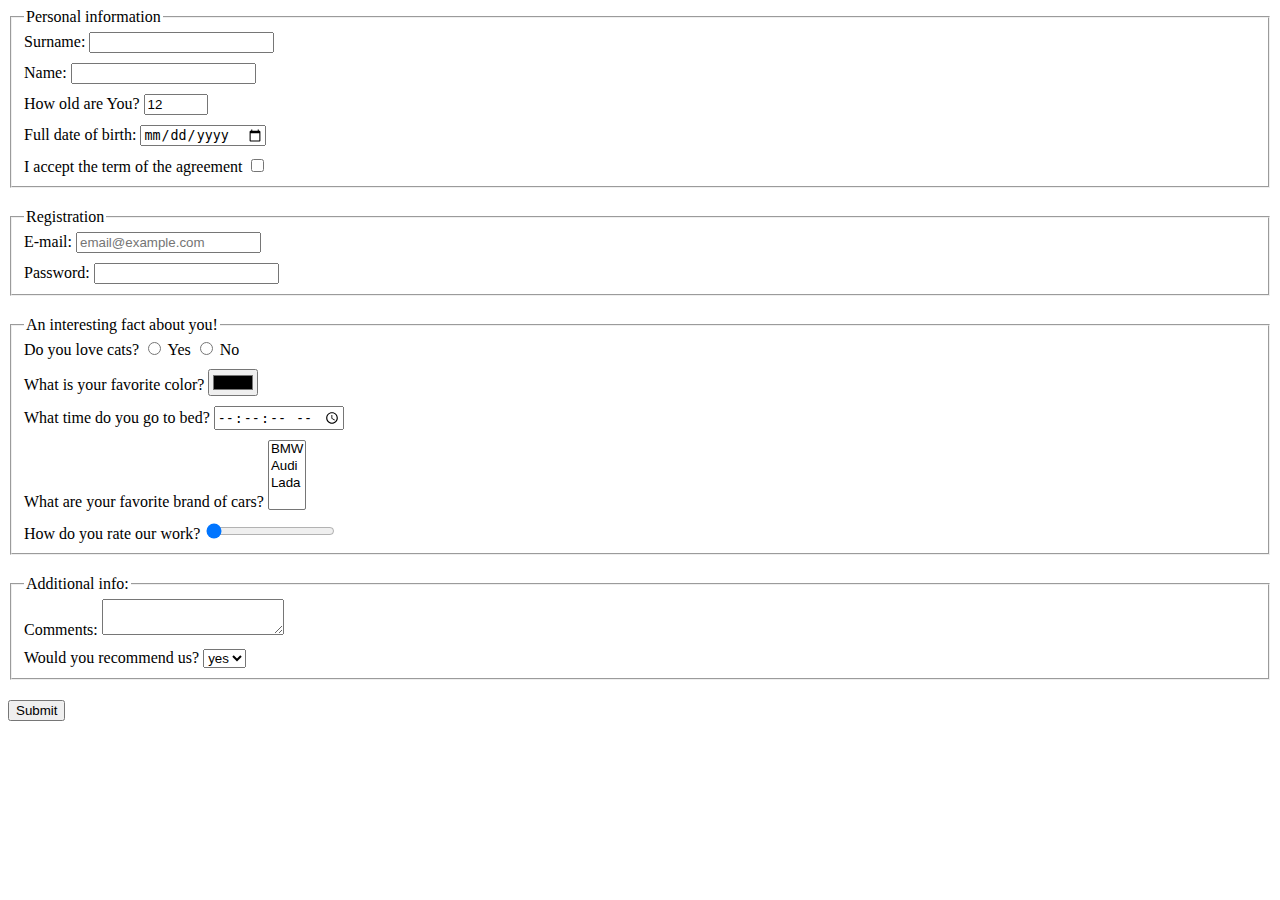
<file: index.html>
<!doctype html><html lang="en"><head><meta charset="UTF-8"><meta name="viewport" content="width=device-width, user-scalable=no, initial-scale=1.0, maximum-scale=1.0, minimum-scale=1.0"><meta http-equiv="X-UA-Compatible" content="ie=edge"><title>HTML Form</title><link rel="stylesheet" href="style.c8585505.css"></head><body> <form action="https://mate-academy-form-lesson.herokuapp.com/create-application" method="post"> <fieldset class="group"> <legend>Personal information</legend> <label class="form-field"> Surname: <input type="text" name="surname" autocomplete="off"> </label> <label class="form-field"> Name: <input type="text" name="name" autocomplete="off"> </label> <label class="form-field"> How old are You? <input type="number" name="age" min="1" max="100" value="12"> </label> <label class="form-field"> Full date of birth: <input type="date" name="date_of_birth"> </label> <label class="form-field"> I accept the term of the agreement <input type="checkbox" name="terms"> </label> </fieldset> <fieldset class="group"> <legend>Registration</legend> <label class="form-field"> E-mail: <input type="email" name="email" placeholder="email@example.com" required> </label> <label class="form-field"> Password: <input type="password" name="password" minlength="8" maxlength="16" required> </label> </fieldset> <fieldset class="group"> <legend>An interesting fact about you!</legend> <div class="form-field"> <label> Do you love cats? <input type="radio" name="yes" value="yes"> Yes </label> <label> <input type="radio" name="no" value="no"> No </label> </div> <label class="form-field"> What is your favorite color? <input type="color" name="color"> </label> <label class="form-field"> What time do you go to bed? <input type="time" name="time-to-sleep" step="2"> </label> <label class="form-field"> What are your favorite brand of cars? <select name="cars" multiple> <option value="bmw">BMW</option> <option value="audi">Audi</option> <option value="lada">Lada</option> </select> </label> <label class="form-field"> How do you rate our work? <input type="range" name="rate" value="0"> </label> </fieldset> <fieldset class="group"> <legend>Additional info:</legend> <label class="form-field"> Comments: <textarea name="comments" autocomplete="off"></textarea> </label> <label class="form-field"> Would you recommend us? <select name="recommendation"> <option value="yes">yes</option> <option value="no">no</option> </select> </label> </fieldset> <button type="submit">Submit</button> </form> <script type="text/javascript" src="main.e97352c4.js"></script> </body></html>
</file>
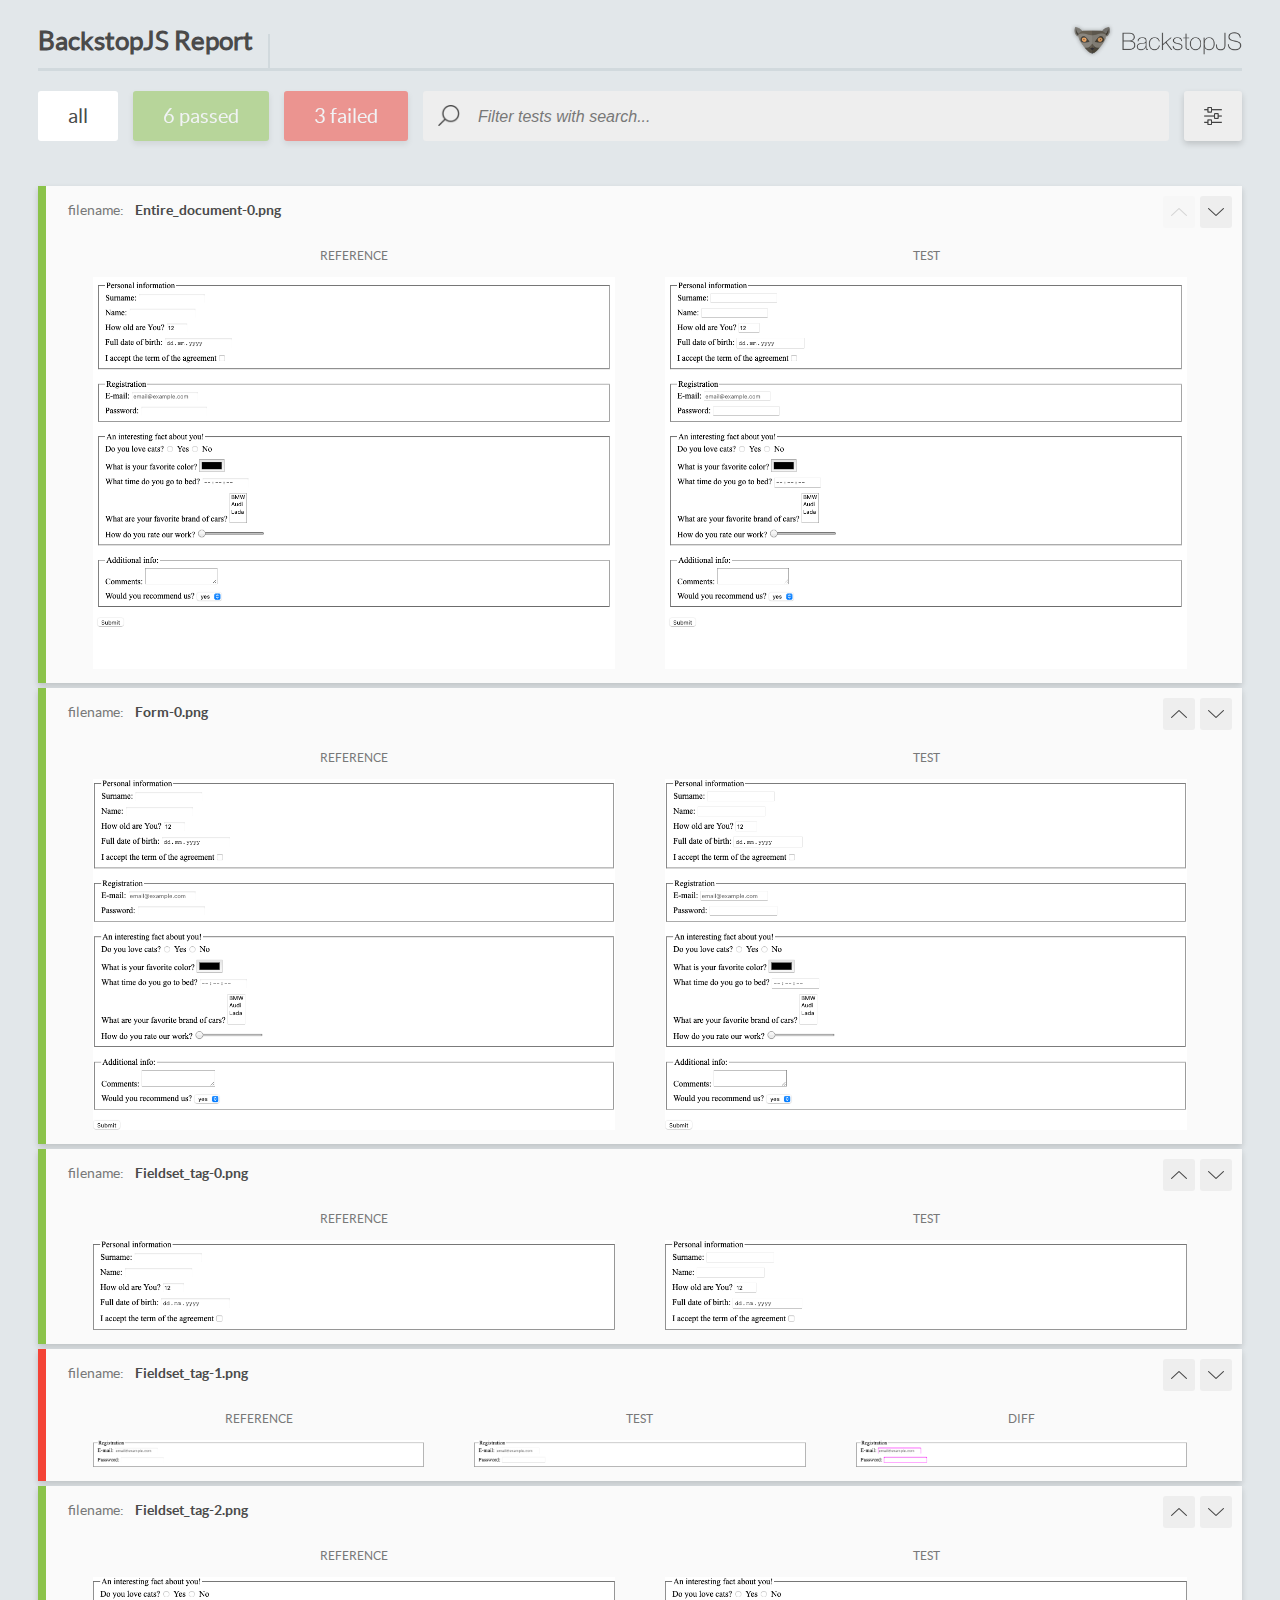
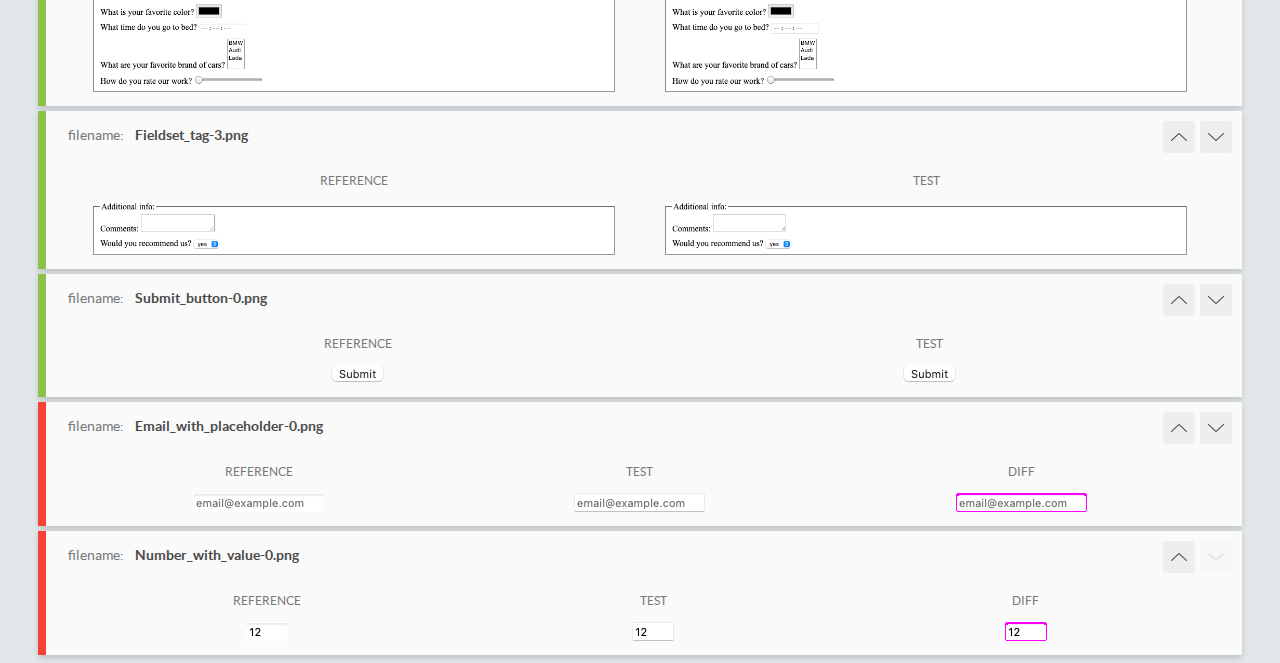
<file: report/html_report/index.html>
<!DOCTYPE html>
<html>
  <head>
    <meta charset="utf-8">
    <title>BackstopJS Report</title>

    <style>
      @font-face {
          font-family: 'latoregular';
          src: url('./assets/fonts/lato-regular-webfont.woff2') format('woff2'),
              url('./assets/fonts/lato-regular-webfont.woff') format('woff');
          font-weight: 400;
          font-style: normal;
      }
      @font-face {
          font-family: 'latobold';
          src: url('./assets/fonts/lato-bold-webfont.woff2') format('woff2'),
              url('./assets/fonts/lato-bold-webfont.woff') format('woff');
          font-weight: 700;
          font-style: normal;
      }

      .ReactModal__Body--open {
          overflow: hidden;
      }
      .ReactModal__Body--open .header {
        display: none;
      }

    </style>
  </head>
  <body style="background-color: #E2E7EA">
    <div id="root">

    </div>
    <script type="text/javascript">
      function report (report) { // eslint-disable-line no-unused-vars
        window.tests = report;
      }
    </script>
    <script type="text/javascript" src="config.js"></script>
    <script type="text/javascript" src="index_bundle.js"></script>
  </body>
</html>
</file>
<file: style.c8585505.css>
.form-field:not(:last-child){display:block;margin-bottom:10px}.group{margin-bottom:20px}
/*# sourceMappingURL=style.c8585505.css.map */
</file>
